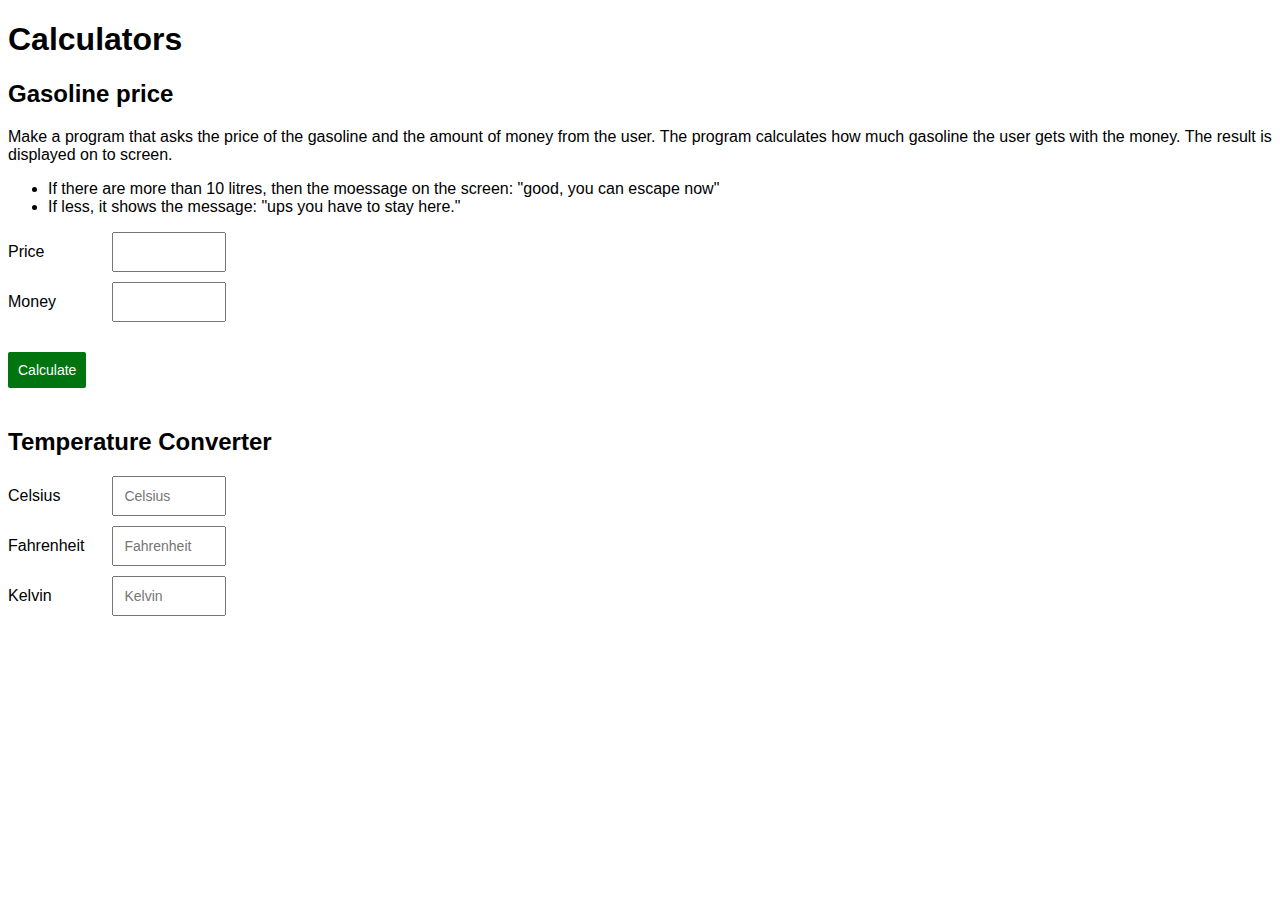
<file: week_3/calculators/index.html>
<!DOCTYPE html>
<html lang="en">
<head>
    <meta charset="UTF-8">
    <meta http-equiv="X-UA-Compatible" content="IE=edge">
    <meta name="viewport" content="width=device-width, initial-scale=1.0">
    <link rel="stylesheet" href="style.css">
    <title>calculators</title>
</head>
<body>
    
    <h1>Calculators</h1>
    <h2>Gasoline price</h2>
    <p>
        Make a program that asks the price of the gasoline and the amount of money from the user. The program calculates how much gasoline the user gets with the money. The result is displayed on to screen.
        <ul><li>
            If there are more than 10 litres, then the moessage on the screen: "good, you can escape now"
        </li>
        <li>
            If less, it shows the message: "ups you have to stay here."
        </li>
        </ul>
    </p>

    <form>
        <div class="form_group">
        <label for="price">Price</label>
        <input type="number" id="price"/>
    </div>
    <div class="form_group">
        <label for="money">Money</label>
        <input type="number" id="money"/>
    </div>

    
    </form>
    <button onclick="calcGasoline()">Calculate</button>
    <p id="answer"></p>
    
    <!--     Make a web program that transforms temperature from one unit to other units. (For example c to f and kelvin).
    
        Answer should be visinle in other inputs as a value. -->
    <h2>Temperature Converter</h2>

    <form>
        <div class="form_group">
        <label for="celsius">Celsius</label>
        <input type="number" id="celsius" onchange="tempConv(this.id)" oninput="tempConv(this.id)" placeholder="Celsius">
        </div>
        <div class="form_group">
        <label for="fahrenheit">Fahrenheit</label>
        <input type="number" id="fahrenheit" onchange="tempConv(this.id)" oninput="tempConv(this.id)" placeholder="Fahrenheit">
        </div>
        <div class="form_group">
        <label for="kelvin">Kelvin</label>
            <input type="number" id="kelvin" onchange="tempConv(this.id)" oninput="tempConv(this.id)" placeholder="Kelvin">
        </div>
    </form>

    <script src="main.js"></script> <!-- last thing in body -->
</body>
</html>
</file>
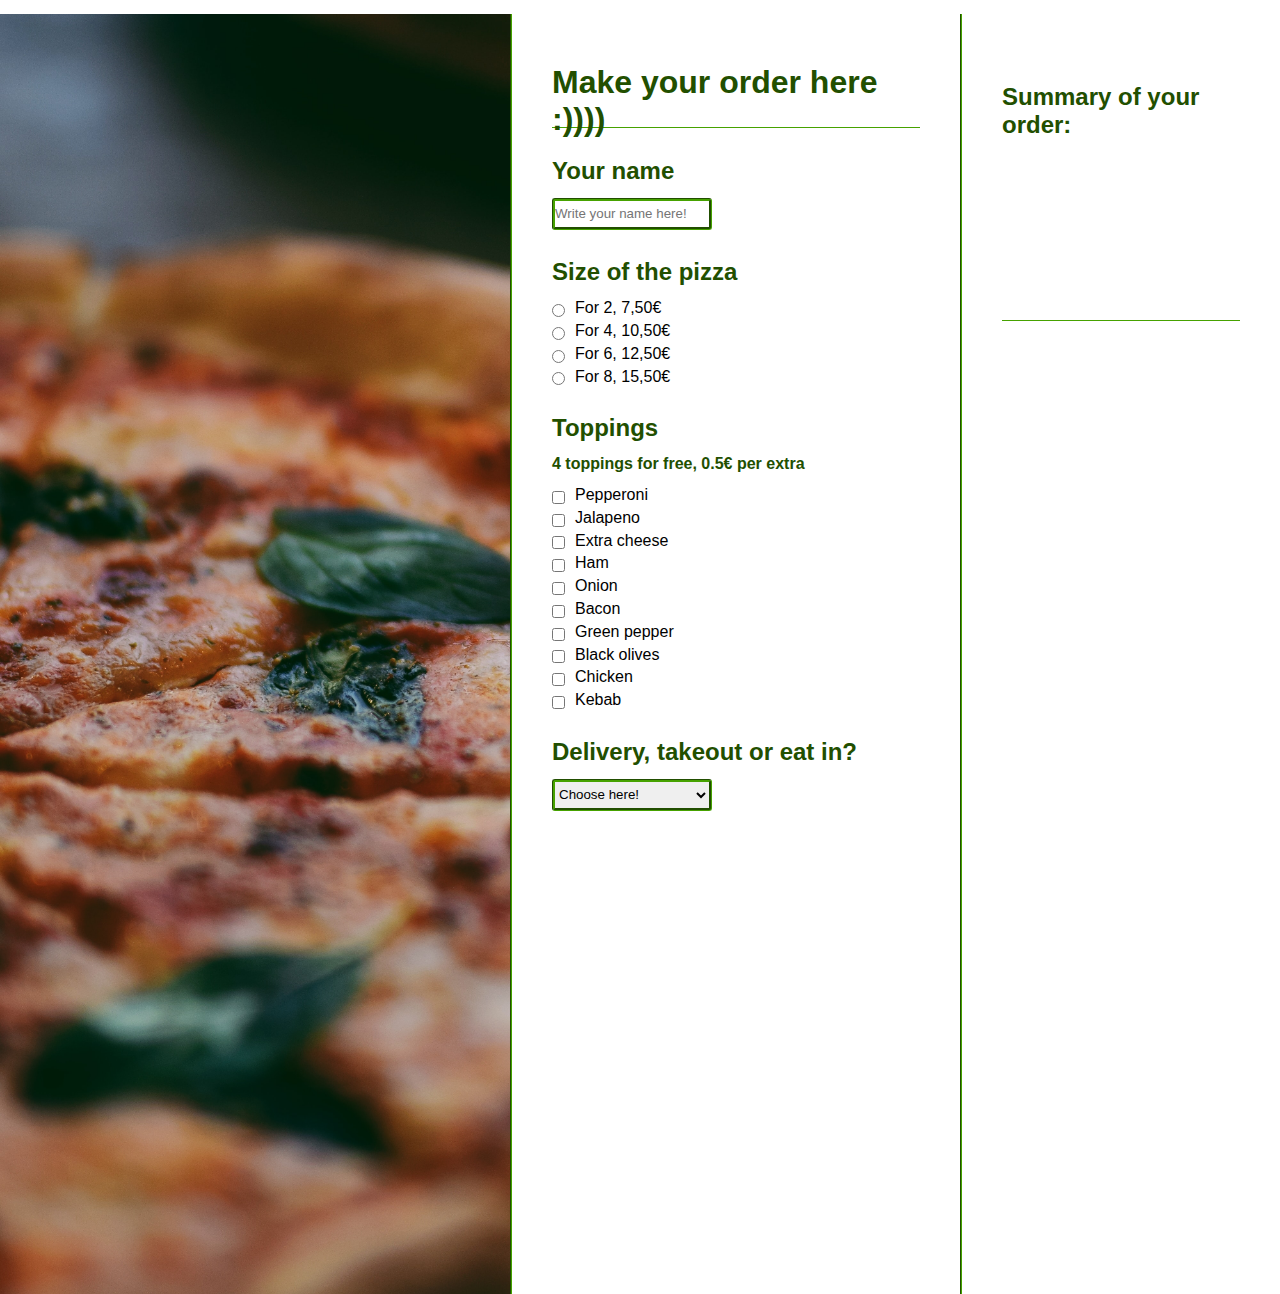
<file: week_3/pizza_task/index.html>
<!DOCTYPE html>
<html lang="en">
  <head>
    <meta charset="UTF-8" />
    <meta http-equiv="X-UA-Compatible" content="IE=edge" />
    <meta name="viewport" content="width=device-width, initial-scale=1.0" />
    <link rel="stylesheet" href="style.css" />
    <title>Document</title>
  </head>
  <body>
    <section id="section1"></section>
    <section id="section2">
    <form>
      <h1>Make your order here :))))</h1>
      <h2 id="nametitle">Your name</h2>
      <label for="text"></label>
      <input type="text" placeholder="Write your name here!" id="name" />
      <h2>Size of the pizza</h2>
      <div class="choosing">
        <div>
          <label for="size2">For 2, 7,50€</label>
          <input type="radio" name="size" id="size2" />
        </div>
        <div>
          <label for="size4">For 4, 10,50€</label>
          <input type="radio" name="size" id="size4" />
        </div>
        <div>
          <label for="size6">For 6, 12,50€</label>
          <input type="radio" name="size" id="size6" />
        </div>
        <div>
          <label for="size8">For 8, 15,50€</label>
          <input type="radio" name="size" id="size8" />
        </div>
      </div>
      <div class="choosing">
        <h2>Toppings</h2>
        <h4>4 toppings for free, 0.5€ per extra</h3>
        <div>
          <label for="pepperoni">Pepperoni</label>
          <input type="checkbox" name="topping" id="pepperoni" />
        </div>
        <div>
          <label for="jalapeno">Jalapeno</label>
          <input type="checkbox" name="topping" id="jalapeno" />
        </div>
        <div>
          <label for="extra cheese">Extra cheese</label>
          <input type="checkbox" name="topping" id="extra cheese" />
        </div>
        <div>
          <label for="ham">Ham</label>
          <input type="checkbox" name="topping" id="ham" />
        </div>
        <div>
          <label for="onion">Onion</label>
          <input type="checkbox" name="topping" id="onion" />
        </div>
        <div>
          <label for="bacon">Bacon</label>
          <input type="checkbox" name="topping" id="bacon" />
        </div>
        <div>
          <label for="pepper">Green pepper</label>
          <input type="checkbox" name="topping" id="pepper" />
        </div>
        <div>
          <label for="olives">Black olives</label>
          <input type="checkbox" name="topping" id="olives" />
        </div>
        <div>
          <label for="chicken">Chicken</label>
          <input type="checkbox" name="topping" id="chicken" />
        </div>
        <div>
          <label for="kebab">Kebab</label>
          <input type="checkbox" name="topping" id="kebab" />
        </div>
        <h2>Delivery, takeout or eat in?</h2>
        <div>
          <label for="delivery"></label>
          <select name="delivery" id="delivery">
            <option selected disabled value="default">Choose here!</option> <!-- first option selected and disabled! -->
            <option value="in">Eat in</option>
            <option value="pickup">Takeout</option>
            <option value="home">Delivery home = 5€</option>
          </select>
        </div>
      </div>
    </form>
  </section>
  <section id="section3">
    <h2>Summary of your order:</h2>
    <div>
    <p id="displayName"></p> <!-- <p>Name: <span id="displayName"></span></p> --> <!-- This would be to have 'Name:' always showing -->
     </div>
     <div>
    <p id="selectedSize"></p>
</div>
<div>
    <p id="totalToppings"></p>
</div>
<div>
    <p id="selectedDel"></p>
</div>
<div>
    <p id="totalPrice"></p>
</div>
    <script src="main.js"></script>
   </section> 
  </body>
</html>
</file>
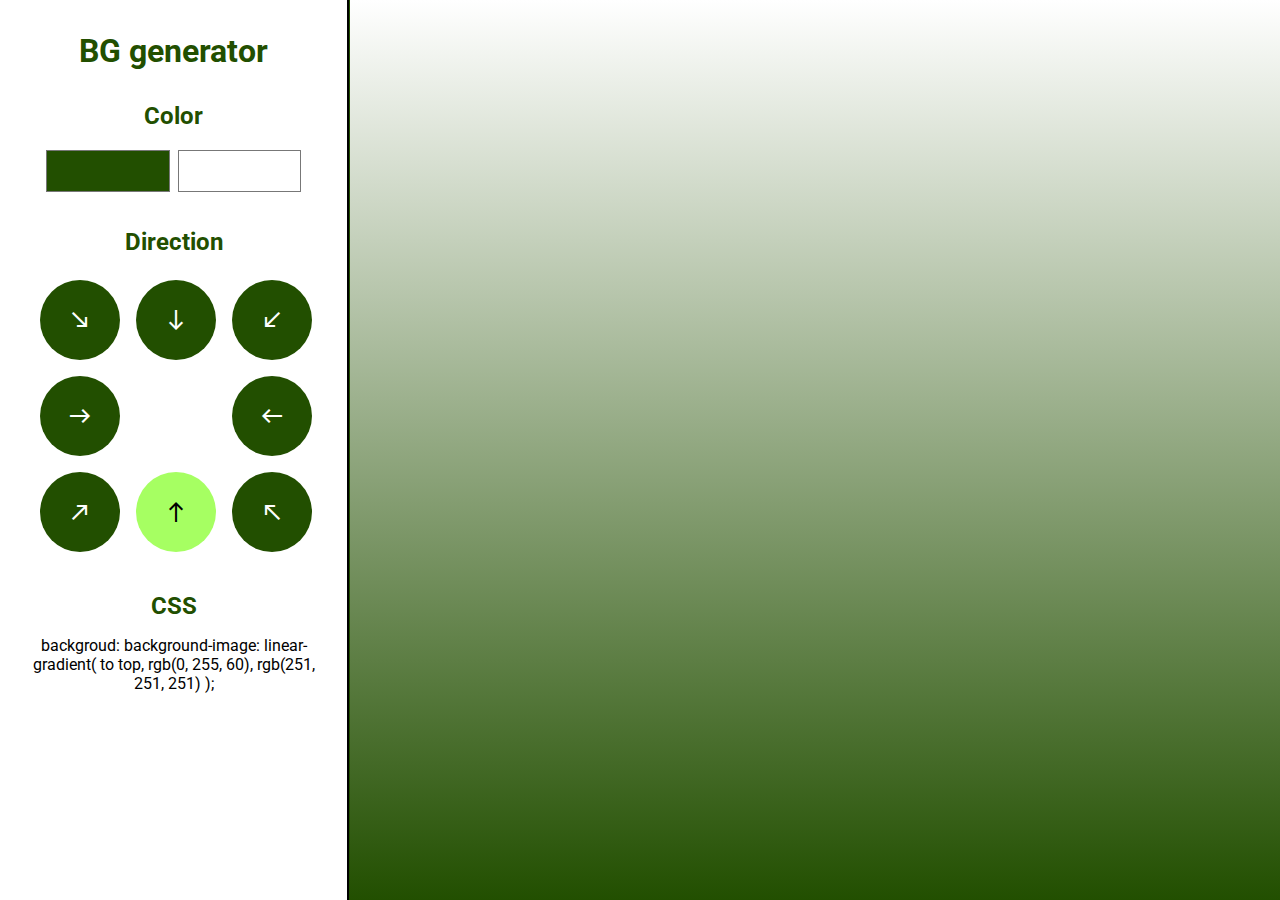
<file: week_4/background_generator/index.html>
<!DOCTYPE html>
<html lang="en">
<head>
    <meta charset="UTF-8">
    <meta http-equiv="X-UA-Compatible" content="IE=edge">
    <meta name="viewport" content="width=device-width, initial-scale=1.0">
    <link rel="stylesheet" href="https://fonts.googleapis.com/css2?family=Material+Symbols+Outlined:opsz,wght,FILL,GRAD@48,400,0,0" />
    <link rel="stylesheet" href="style.css">
    <title>Background generator</title>
</head>
<body>
  <form>
<h1>BG generator</h1>
<h2>Color</h2>
<!-- <div class="colorButtons"> --> <!-- trying to make rounded color buttons -->
<input type="color" id="color1" value="#224f00">
<!-- </div>
<div class="colorButtons"> -->
<input type="color" id="color2" value="#ffffff">
<!-- </div> -->
<h2>Direction</h2>
<div class="direction_grid">

  <input type="radio" id="to_bottom_right" value="to bottom right" name="direction"/> 
<label for="to_bottom_right"><span class="material-symbols-outlined">
  south_east</span></label>



  <input type="radio" id="to_bottom" value="to bottom" name="direction"/> 
  <label for="to_bottom" ><span class="material-symbols-outlined">
    south</span></label>


  <input type="radio" id="to_bottom_left" value="to bottom left" name="direction"/>
<label for="to_bottom_left"><span class="material-symbols-outlined">
  south_west
  </span></label>



  <input type="radio" id="to_right" value="to right" name="direction"/>
<label for="to_right"><span class="material-symbols-outlined">
  east
  </span></label>


  <div></div>


  <input type="radio" id="to_left" value="to left" name="direction"/>
<label for="to_left"><span class="material-symbols-outlined">
  west
  </span></label>



  <input type="radio" id="to_top_right" value="to top right" name="direction"/>
<label for="to_top_right"><span class="material-symbols-outlined">
  north_east
  </span></label>

  <input type="radio" id="to_top" value="to top" name="direction" checked/>
<label for="to_top"><span class="material-symbols-outlined">
  north
  </span></label>


  <input type="radio" id="to_top_left" value="to top left" name="direction"/>
<label for="to_top_left"><span class="material-symbols-outlined">
  north_west
  </span></label>
</div>
<h2>CSS</h2>
<p>backgroud: <span id="css">
    background-image: linear-gradient(
    to top,
    rgb(0, 255, 60), 
    rgb(251, 251, 251) 
  );
</span></p>
<script src="main.js"></script>
  </form>
</body>
</html>
</file>
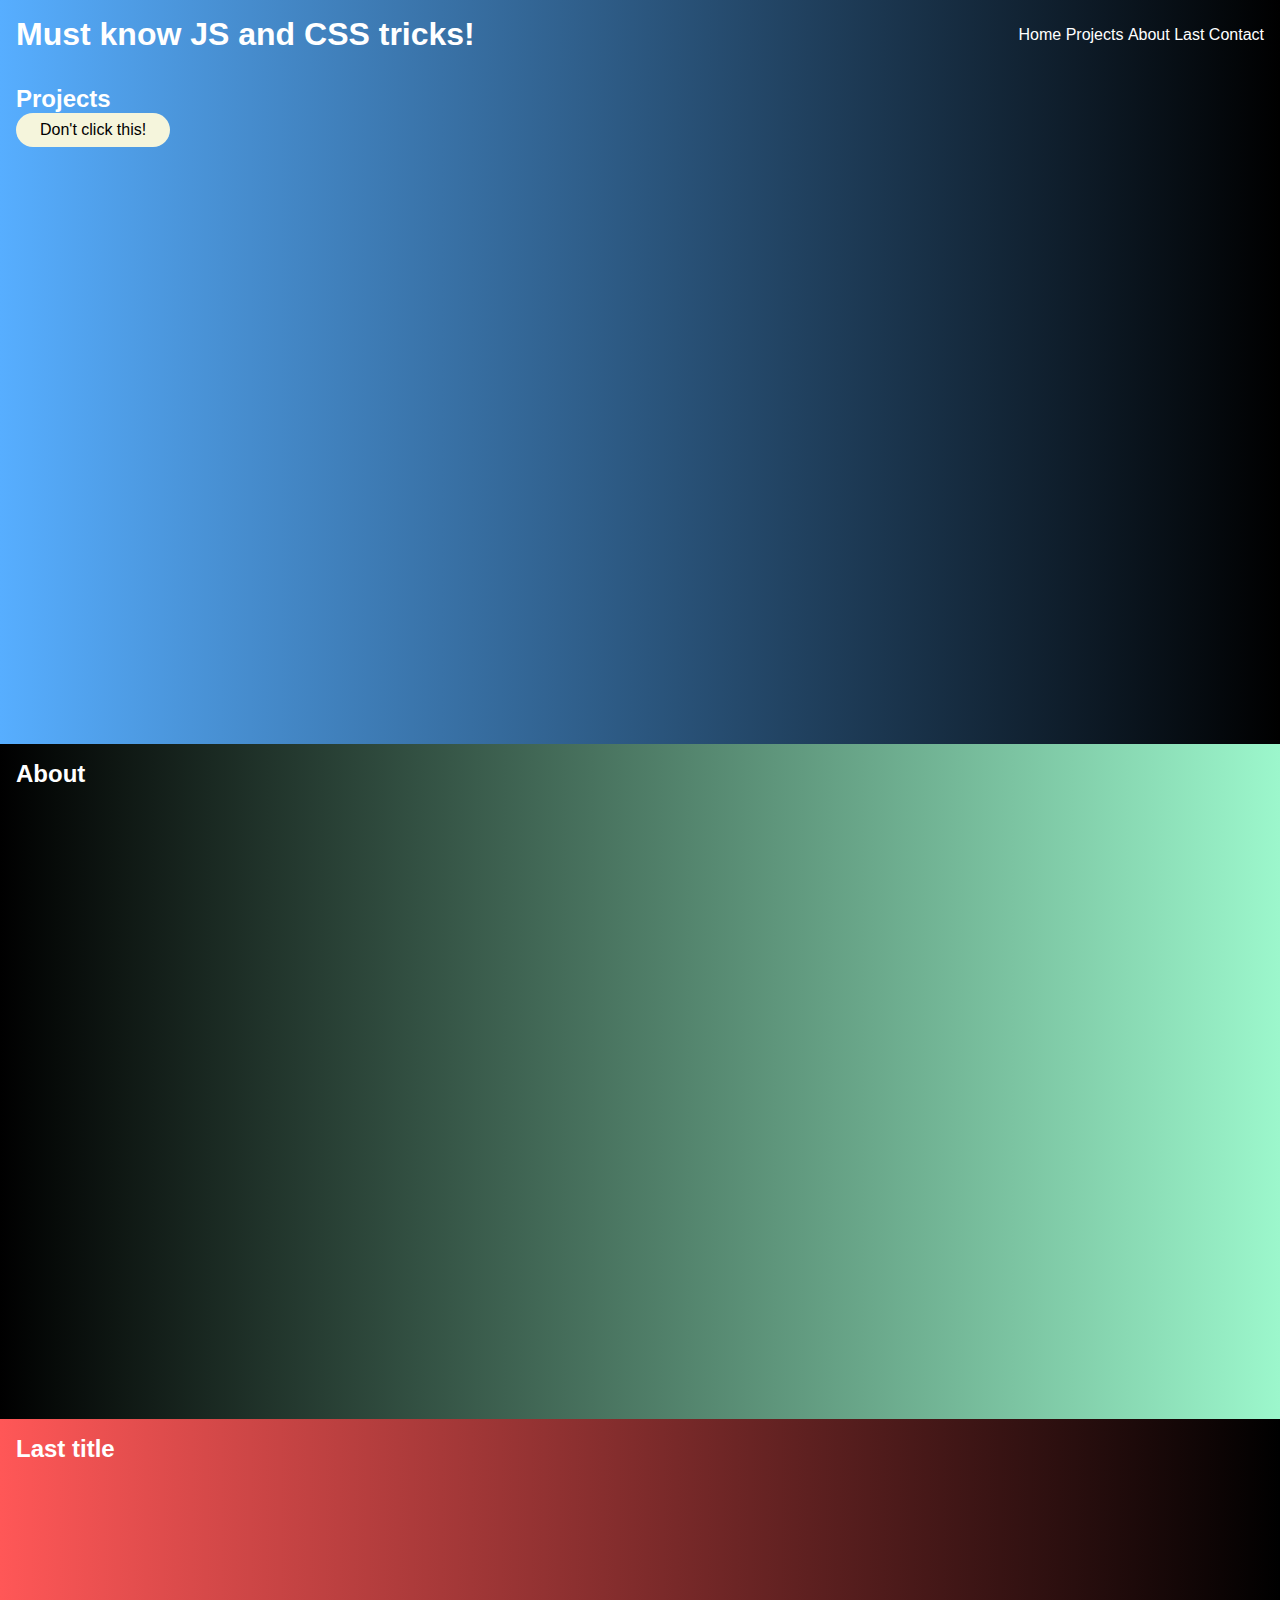
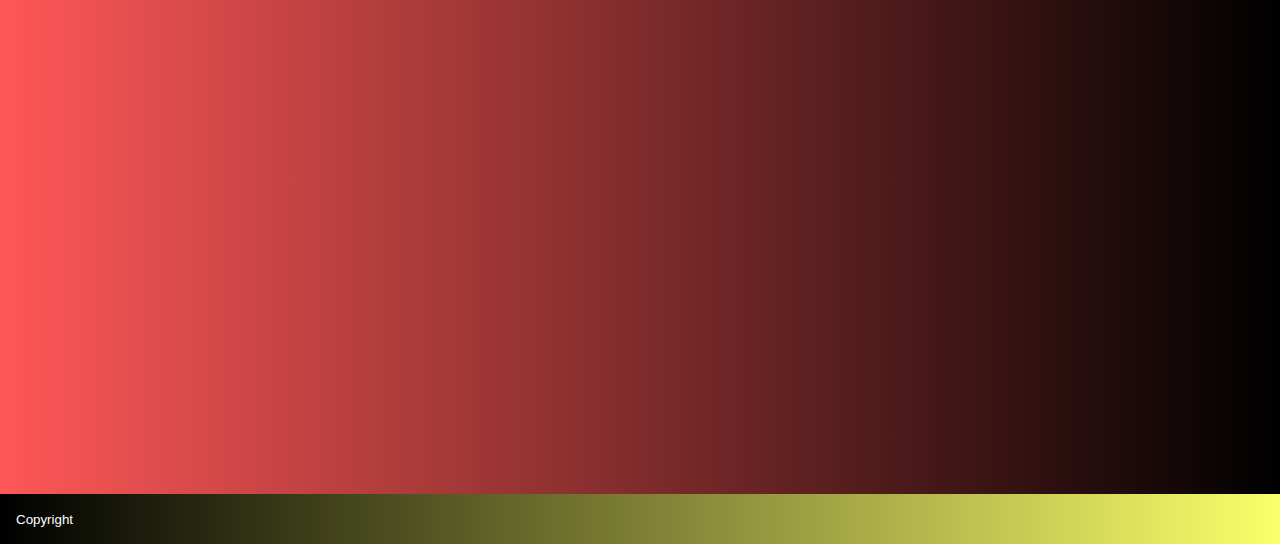
<file: week_5/DOM_must_need_JS/index.html>
<!DOCTYPE html>
<html lang="en">
<head>
    <meta charset="UTF-8">
    <meta http-equiv="X-UA-Compatible" content="IE=edge">
    <meta name="viewport" content="width=device-width, initial-scale=1.0">
    <link rel="stylesheet" href="https://fonts.googleapis.com/css2?family=Material+Symbols+Outlined:opsz,wght,FILL,GRAD@48,400,0,0" />
    <link rel="stylesheet" href="style.css">
    <title>Document</title>
</head>
<body>
    
    <header>
        <div class="logo">
            <h1>Must know JS and CSS tricks!</h1>
        </div>
        <nav>
           <button class="mobileButton"><span class="material-symbols-outlined">menu</span></button>
            <ul>
                <li><a href="#">Home</a></li>
                <li><a href="#projects">Projects</a></li> <!-- id names to links auto-scrolling! -->
                <li><a href="#about">About</a></li>
                <li><a href="#last">Last</a></li>
                <li><a href="#contact">Contact</a></li>
            </ul>
        </nav>
    </header>
<main>
    <section id="projects">
        <h2>Projects</h2>
        <button class="btn" id="modalButton">Don't click this!</button>
    </section>
    <section id="about">
        <h2>About</h2>
    </section>
    <section id="last">
        <h2>Last title</h2>
    </section>
    <div class="overlay">
    <div class="modal">
        <h2>Modal</h2>
        <button class="btn close">X</button>
        <p>Lorem ipsum dolor sit amet consectetur adipisicing elit. Velit, libero? Rerum ratione vero odit sit quia quis hic esse minima!</p>
        <p>Lorem ipsum dolor sit amet consectetur adipisicing elit. Velit, libero? Rerum ratione vero odit sit quia quis hic esse minima!</p>
        <p>Lorem ipsum dolor sit amet consectetur adipisicing elit. Velit, libero? Rerum ratione vero odit sit quia quis hic esse minima!</p>
    </div>
    </div>
   
</main>
 
<footer id="contact"><small>Copyright</small>
    <button id="topButton" class="btn primary">Back to top</button>
</footer>
<script src="main.js"></script>
</body>
</html>
</file>
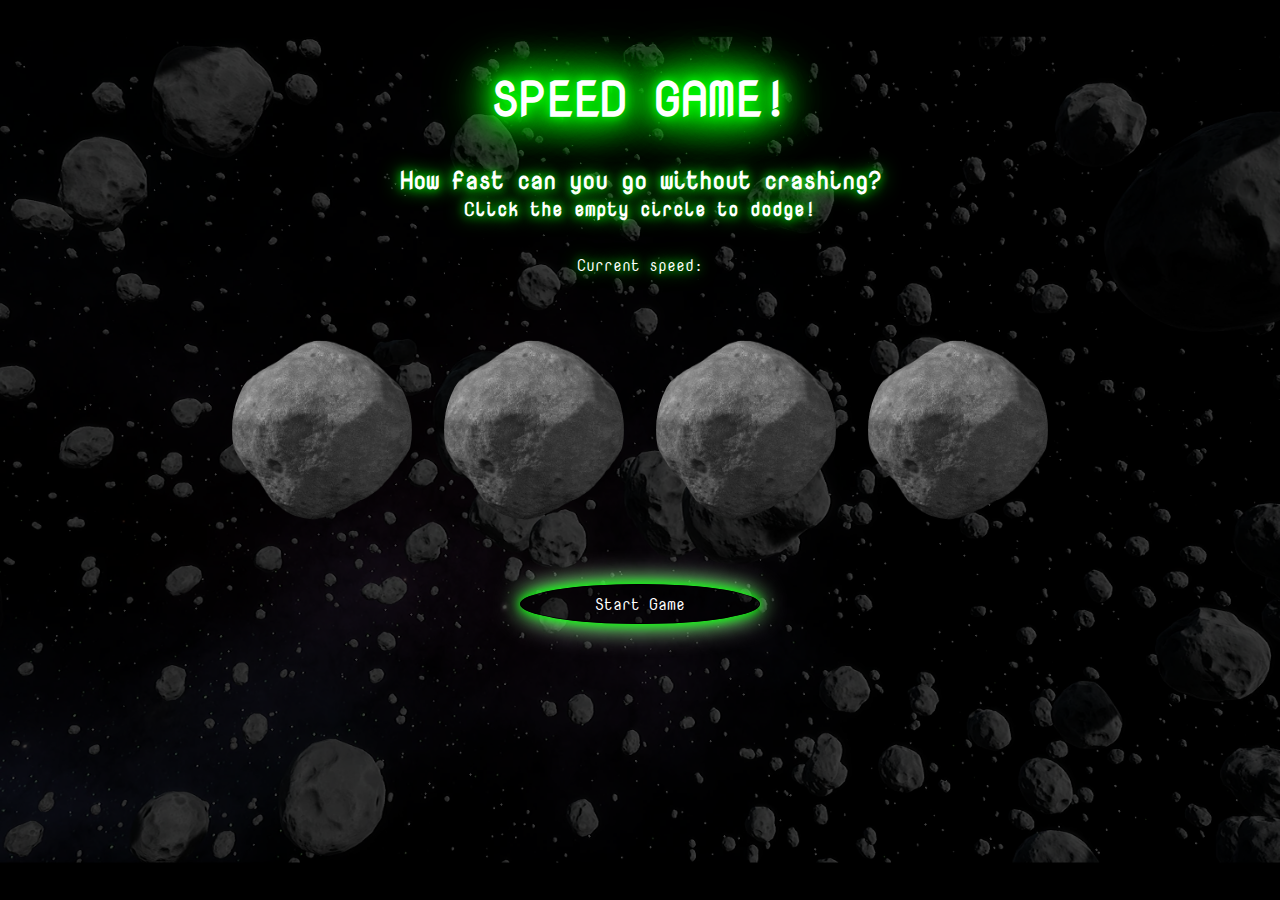
<file: week_5/speed_game/index.html>
<!DOCTYPE html>
<html lang="en">

<head>
  <meta charset="UTF-8">
  <meta http-equiv="X-UA-Compatible" content="IE=edge">
  <meta name="viewport" content="width=device-width, initial-scale=1.0">
  <link rel="preconnect" href="https://fonts.googleapis.com">
  <link rel="preconnect" href="https://fonts.gstatic.com" crossorigin>
  <link href="https://fonts.googleapis.com/css2?family=Nova+Mono&display=swap" rel="stylesheet">
  <link rel="stylesheet" href="style.css">
  <title>Speed game!!!</title>
</head>

<body>
  <div id="layer">
  <form>
    <h1>
    <!--   <button id="muteButton"></button> -->
      SPEED GAME!</h1>
    <h2>How fast can you go without crashing?</h2>
    <h3>Click the empty circle to dodge!</h3>
    <p>Current speed:<span id="scoreDisplay"></span></p>
    <section id="circles">
      <button class="circle" id="circle1"></button> 
      <button class="circle" id="circle2"></button> 
      <button class="circle" id="circle3"></button> 
      <button class="circle" id="circle4"></button> 
      
    </section>
    <div id="gameButtons">
      <button class="btn start" id="startButton">Start Game</button>
      <button class="btn last" id="endButton">End Game</button>
    </div>
    <div class="overlay">
    <div class="modal">
      <h2>Game over!</h2>
      <p><span id="finalScore"></span></p>
      <p id="message"></p>
      <div id="close">
      <button class= "btn close" id="close">Play again</button>
      </div>
    </div>
    </div>
    
  </form>
  <script src="main.js"></script>
  </div>
</body>

</html>
</file>
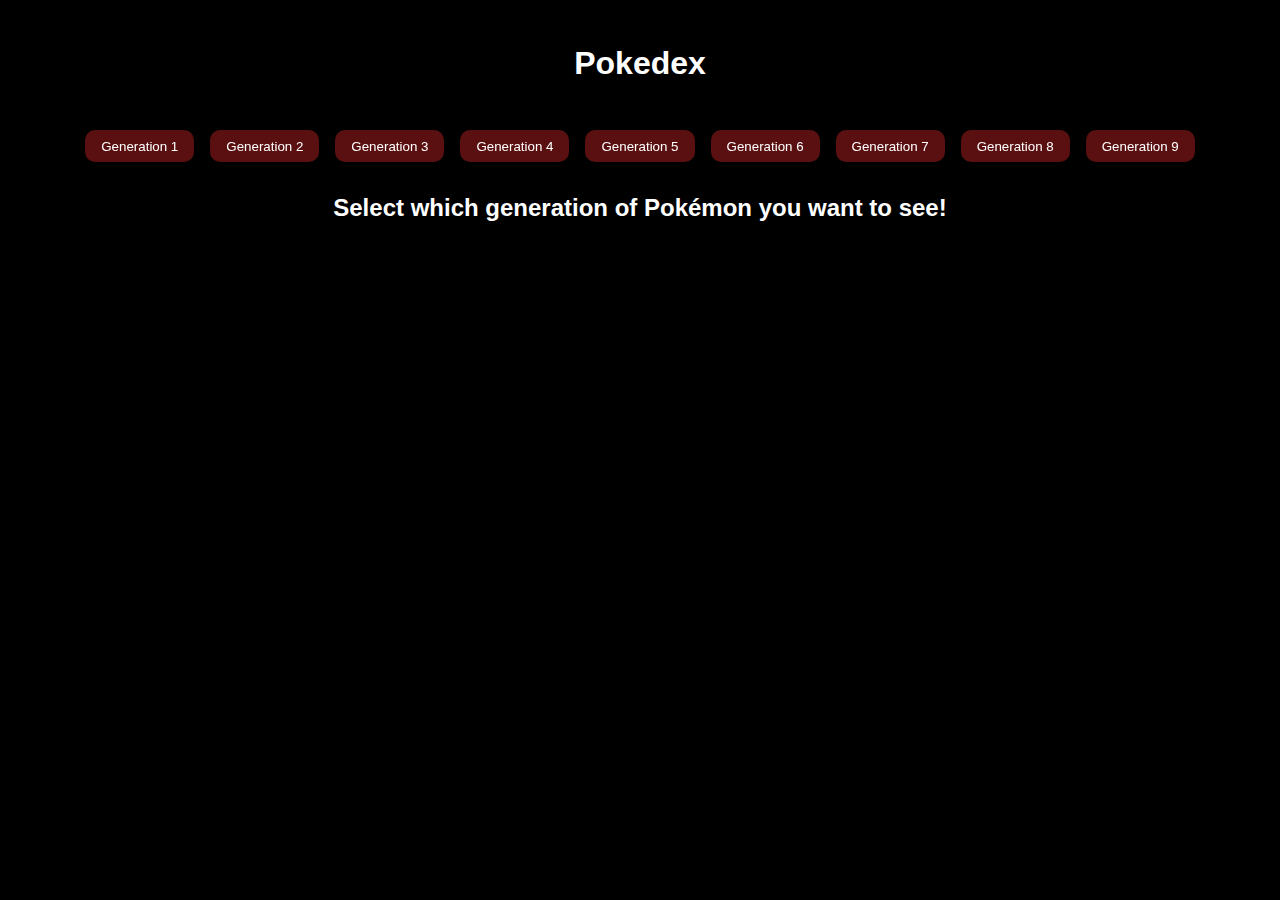
<file: week_7/Pokedex/index.html>
<!DOCTYPE html>
<html lang="en">
<head>
  <meta charset="UTF-8">
  <meta http-equiv="X-UA-Compatible" content="IE=edge">
  <meta name="viewport" content="width=device-width, initial-scale=1.0">
  <link rel="stylesheet" href="style.css">
  <title>Pokedex</title>
</head>
<body>
  <main>
  <h1>Pokedex</h1>
  <div id="gens">
  <button class="gen_button" data-gen-id="1">Generation 1</button>
  <button class="gen_button" data-gen-id="2">Generation 2</button>
  <button class="gen_button" data-gen-id="3">Generation 3</button>
  <button class="gen_button" data-gen-id="4">Generation 4</button>
  <button class="gen_button" data-gen-id="5">Generation 5</button>
  <button class="gen_button" data-gen-id="6">Generation 6</button>
  <button class="gen_button" data-gen-id="7">Generation 7</button>
  <button class="gen_button" data-gen-id="8">Generation 8</button>
  <button class="gen_button" data-gen-id="9">Generation 9</button>
  
  </div>
  <h2 id="introTitle">Select which generation of Pokémon you want to see!</h2>
  <h2 id="genTitle"></h2>
  <input type="text" id="search" placeholder="Search for pokemons">
  <div class="dropdown">
    <button id="dropdownBtn" class="dropbtn">Filter by type</button>
    <div class="dropdown-content">
      <a href="#" data-type="normal">Normal</a>
      <a href="#" data-type="fire">Fire</a>
      <a href="#" data-type="water">Water</a>
      <a href="#" data-type="grass">Grass</a>
      <a href="#" data-type="electric">Electric</a>
      <a href="#" data-type="ice">Ice</a>
      <a href="#" data-type="fighting">Fighting</a>
      <a href="#" data-type="poison">Poison</a>
      <a href="#" data-type="ground">Ground</a>
      <a href="#" data-type="flying">Flying</a>
      <a href="#" data-type="psychic">Psychic</a>
      <a href="#" data-type="bug">Bug</a>
      <a href="#" data-type="rock">Rock</a>
      <a href="#" data-type="ghost">Ghost</a>
      <a href="#" data-type="dark">Dark</a>
      <a href="#" data-type="dragon">Dragon</a>
      <a href="#" data-type="steel">Steel</a>
      <a href="#" data-type="fairy">Fairy</a>
    </div>
  </div>
  <section id="pokeCards">
    </section>
  </main>
  <script src="main.js"></script>
</body>
</html>
<!-- 
          Promise.all(fetches).then(res => { dataList(res);console.log(res);})
        })
  
  const dataList = (data) => {
    {
      document.querySelector('#pokeCards').innerHTML = data.map((item, i) => `<div class="pokeCard"><div class="pokeInfo">#${item.id} ${item.name}<div class="pokeType">${item.types.map(t => `<img id="type" src="https://raw.githubusercontent.com/duiker101/pokemon-type-svg-icons/5781623f147f1bf850f426cfe1874ba56a9b75ee/icons/${t.type.name}.svg" alt="${t.type.name}"/>`).join('')}</div></div><img src="${item.sprites.front_default}"/></div>`).join('');
    };
  }
} -->
</file>
<file: week_3/calculators/style.css>
body {
  font-family: "Trebuchet MS", "Lucida Sans Unicode", "Lucida Grande",
    "Lucida Sans", Arial, sans-serif;
}

input,
button {
  font-family: inherit;
  padding: 10px;
  font-size: 14px;
}

button {
  border: none;
  background-color: rgb(0, 116, 14);
  color: white;
  margin: 20px 0;
  border-radius: 2px;
}

label {
  display: inline-block; /* remember this! */
  width: 100px;
}

input {
  display: inline-block;
  width: 90px;
}

.form_group {
  margin: 10px 0;
}
</file>
<file: week_3/pizza_task/style.css>
* {
  margin: 0;
  padding: 0;
  box-sizing: border-box;
  margin-top: 0.3rem;
}
h1 {
  align-items: center;
  height: 4rem;
  color: #224f00;
  border-bottom-style: groove;
  border-color: #46a200;
  border-width: 1px;
}
h2 {
  padding-bottom: 0.5rem;
  padding-top: 1.5rem;
  color: #224f00;
}
h4 {
  color: #224f00;
  padding-bottom: 0.5rem;
}
body {
  display: flex;
  flex-direction: row;
  font-family: "Trebuchet MS", "Lucida Sans Unicode", "Lucida Grande",
    "Lucida Sans", Arial, sans-serif;
}
#section1 {
  width: 40vw;
  background: url(pizza.jpeg) no-repeat fixed center center/cover;
  height: 100vw;
  border-right-style: groove;
  border-color: #46a200;
  border-width: 2px;
}
#section2 {
  display: flex;
  width: 35vw;
  background-color: rgb(255, 255, 255);
  flex-direction: column;
  align-items: center;
}
#section3 {
  width: 25vw;
  background-color: rgb(255, 255, 255);
  border-left-style: groove;
  border-color: #46a200;
  border-width: 2px;
  display: flex;
  flex-direction: column;
}

#section2,
#section3 {
  padding: 2.5rem;
}
input[type="radio"],
input[type="checkbox"] {
  float: left;
  margin-right: 10px;
  font-family: inherit;
}
#name,
option,
#delivery {
  font-family: inherit;
  display: flex;
  height: 2rem;
  border-radius: 3px;
  width: 10rem;
  border: groove;
  border-color: #46a200;
}
#selectedDel {
  padding-bottom: 1rem;
}
#totalPrice {
  padding-top: 1rem;
  border-top-style: groove;
  border-color: #46a200;
  border-width: 1px;
}
#selectedSize,
#totalToppings,
#selectedDel,
#displayName {
  margin-top: 2rem;
}
</file>
<file: week_4/background_generator/style.css>
@import url("https://fonts.googleapis.com/css2?family=Roboto:wght@300&display=swap");

* {
  margin: 0;
  padding: 0;
  box-sizing: border-box;
}

body {
  background-image: linear-gradient(
    to top,
    /* //radiobutton value */ #224f00,
    /* input 1 value */ #ffffff /* input 2 value */
  );
  font-family: "Roboto", sans-serif;
  text-align: center;
}
form {
  background-color: white;
  width: 350px;
  height: 100vh;
  padding: 2rem;
  border-right-style: groove;
  border-color: #224f00;
}
h2 {
  margin: 2rem 0 1rem;
  color: #224f00;
  text-align: center;
}
h1 {
  color: #224f00;
  text-align: center;
}
/* .colorButtons { trying to make rounded buttons
  width: 50px;
  height: 50px;
  border-radius: 50px;
  overflow: hidden;
}

input[type="color"] {
  border: 0;
  padding: 0;
  width: 200%;
  height: 200%;
  cursor: pointer;
  transform: translate(-25%, -25%);
} */

#colorButtons {
  border-radius: 10px;
}

input[type="color"] {
  border: none;
  box-shadow: none;
  border-radius: 10px;
  background-color: transparent;
  width: 45%;
  height: 50px;
}

input[type="radio"] {
  display: none;
}

label {
  margin: 0.5rem;
  background-color: #224f00;
  display: flex;
  align-items: center;
  justify-content: center;
  border-radius: 40px;
  color: white;
  height: 80px;
  width: 80px;
}
input[type="radio"]:checked + label {
  background-color: #a6ff62;
  color: rgb(0, 0, 0);
}
.direction_grid {
  display: grid;
  grid-template-columns: repeat(3, 1fr);
}
</file>
<file: week_5/DOM_must_need_JS/style.css>
* {
  margin: 0;
  padding: 0;
  box-sizing: border-box;
  /*  overscroll-behavior: none; to remove overscroll */
}
html {
  scroll-behavior: smooth;
}
body {
  font-family: Verdana, sans-serif;
  color: white;
}
header {
  display: flex;
  justify-content: space-between;
  align-items: center;
  position: sticky;
  top: 0;
}
header,
section,
footer {
  padding: 1rem;
}
nav ul li {
  display: inline-block;
}
nav a {
  text-decoration: none;
  color: inherit;
}

footer {
  background: linear-gradient(to left, #faff69, #000000);
}

section {
  min-height: 75vh;
  scroll-margin-top: 5rem; /* header doesn't block the titles! */
}
section:first-child,
header {
  background: linear-gradient(to left, #000000, #57aeff);
}
.bg {
  background: white;
  color: #333;
  padding: 0.5rem;
}
.bg h1 {
  font-size: 1rem;
}
.mobileButton {
  display: none;
  background: none;
  border: none;
  box-shadow: none;
  color: white;
}
section:nth-child(2) {
  background: linear-gradient(to right, #000000, #9cf7cc);
}
section:nth-child(3) {
  background: linear-gradient(to left, #000000, #ff5757);
}
/* section:nth-child(4) {
  height: 50vh;
  width: 50vw;
  position: absolute;
  background-color: rgb(255, 255, 255);
  color: black;
  top: 20px;
  left: 20px;
  border-radius: 10px;
} */
.btn {
  border: none;
  border-radius: 20px;
  box-shadow: none;
  padding: 0.5rem 1.5rem;
  background-color: beige;
  font-size: inherit;
  font-family: inherit;
}

#topButton {
  display: none;
  position: fixed;
  bottom: 2rem;
  right: 2rem;
}

/* overlay modal */
.overlay {
  background-color: #33333399;
  position: fixed;
  top: 0;
  left: 0;
  height: 100vh;
  width: 100vw;
  justify-content: center;
  align-items: center;
  display: none;
}
.overlay.visible {
  display: flex;
}

.modal {
  background-color: white;
  color: #333;
  height: 50vh;
  width: 75vw;
  border-radius: 10px;
  padding: 2rem;
  position: relative;
}
.modal button {
  position: absolute;
  top: 1rem;
  right: 1rem;
}

/* mobile settings */

@media (max-width: 1000px) {
  nav ul {
    display: none;
  }
  .mobileButton {
    display: block;
    color: rgb(123, 123, 123);
  }
  ul.responsive {
    display: block;
    background-color: white;
    color: #333;
    position: absolute;
    left: 0;
    top: 5rem;
    width: 100%;
  }
  ul.responsive li {
    display: block;
    margin: 1rem;
  }
}
</file>
<file: week_5/speed_game/style.css>
* {
  margin: 0;
  padding: 0;
  box-sizing: border-box;
}

body {
  background: rgb(83, 83, 83) url(asteroidbg.webp) no-repeat fixed center
    center/cover;
  /*   /https://www.unrealengine.com/marketplace/en-US/product/asteroid-field-with-asteroid-stations-pack */
  font-family: "Nova Mono", monospace;
  height: 100vh;
  color: white;
  text-shadow: 0 0 10px #00ff00, 0 0 20px #00ff00, 0 0 30px #00ff00,
    0 0 40px #00ff00, 0 0 50px #00ff00, 0 0 60px #00ff00, 0 0 70px #00ff00;
}
body::before {
  content: "";
  position: absolute;
  top: 0;
  left: 0;
  width: 100%;
  height: 100%;
  background-color: rgba(0, 0, 0, 0.743);
  z-index: -1;
}
#muteButton {
  height: 2rem;
  width: 2rem;
  border-radius: 100%;
}
form {
  display: flex;
  flex-direction: column;
  align-items: center;
  padding: 2rem;
}
#layer {
  height: 100%;
  width: 100%;
}
h1,
p,
#gameButtons,
#circles {
  padding: 2rem;
}
h2,
h3,
p {
  text-shadow: 0 0 10px #00ff00, 0 0 20px #00ff00;
}
h1 {
  font-size: 3rem;
  color: white;
}

#circles {
  display: flex;
  flex-direction: row;
}
.circle {
  display: flex;
  height: 20vh;
  width: 20vh;
  background: rgba(83, 83, 83, 0) url(asteroid.png) no-repeat center
    center/cover;
  padding: 2rem;
  border: none;
  border-color: #ffffff;
  border-radius: 100%;
  align-items: center;
  justify-content: center;
  font-size: 2rem;
  margin-left: 1rem;
  margin-right: 1rem;
  /* text-align: center; */
}
.circle.bg {
  background: rgba(0, 0, 0, 0);
  border: solid;
  border-width: 0.5px;
  border-color: white;
}
.btn {
  padding: 0.5rem;
  background-color: hsla(0, 0%, 0%, 0.277);
  border-radius: 100%;
  border-style: solid;
  border-width: 1px;
  box-shadow: 0 0 10px #00ff00, 0 0 20px #00ff00, 0 0 30px;
  font-family: inherit;
  width: 15rem;
  font-size: inherit;
  /*  box-shadow: none; */
  color: white;
}
.overlay {
  background-color: #00000080;
  position: fixed;
  top: 0;
  left: 0;
  height: 100vh;
  width: 100vw;
  justify-content: center;
  align-items: center;
  display: none;
}
.overlay.visible {
  display: flex;
}
.modal {
  display: none;
  background-color: rgba(0, 0, 0, 0.775);
  color: #ffffff;
  font-family: inherit;
  font-size: 1.3rem;
  height: 50vh;
  width: 50vw;
  border-style: solid;
  border-width: 1px;
  border-radius: 100%;
  /*   box-shadow: 0 0 10px #ffffff, 0 0 20px #ffffff, 0 0 30px #ffffff,
    0 0 40px #00ff00, 0 0 50px #00ff00, 0 0 60px #00ff00, 0 0 70px #00ff00; */
  padding: 2rem;
  position: absolute;
  top: 100px;
  justify-content: center;
  text-align: center;
}
.btn.close {
  position: absolute;
  bottom: 2rem;
  padding: 0.5rem;
  background-color: rgba(4, 4, 4, 0.22);
  color: #ffffff;
  border-radius: 100%;
  border-style: solid;
  border-width: 1px;
  box-shadow: 0 0 10px #00ff00, 0 0 20px #00ff00, 0 0 30px;
  font-family: inherit;
  width: 40%;
  font-size: inherit;
  /* box-shadow: none; */
}
#close {
  display: flex;
  justify-content: center;
}
.btn.last {
  display: none;
}
.btn.hide {
  display: none;
}
.btn.end {
  display: block;
  background-color: rgba(0, 0, 0, 0.255);
  box-shadow: 0 0 10px #ff0000, 0 0 20px #ff0000, 0 0 30px;
}
@media (max-width: 576px) {
  #circles {
    display: flex;
    flex-wrap: wrap;
    justify-content: center;
  }
  body {
    text-align: center;
  }
  h1,
  p,
  #gameButtons,
  #circles {
    padding: 1rem;
  }
  .circle {
    height: 110px;
    width: 110px;
    margin: 0;
    padding: 0;
  }
  h1 {
    text-align: center;
  }
  .modal {
    height: 50%;
    width: 90%;
    font-size: 1.1rem;
  }
  form {
    padding-top: 0px;
  }
}
@media (max-height: 450px) {
  h1,
  p,
  #gameButtons,
  #circles {
    padding: 0.5rem;
  }
  form {
    padding-top: 0.2rem;
  }
  .circle {
    height: 110px;
    width: 110px;
  }
  h1 {
    padding-top: 0rem;
    margin-top: 0rem;
  }
  .modal {
    height: 90%;
    width: 90%;
    top: 10px;
  }
}
</file>
<file: week_7/Pokedex/style.css>
:root {
  --secondary-color-1: rgb(148, 0, 0);
}

* {
  margin: 0;
  padding: 0;
  box-sizing: border-box;
}
h1,
h2 {
  color: white;
  margin-bottom: 1rem;
}
body {
  background-color: rgb(0, 0, 0);
  font-family: "Lucida Sans", "Lucida Sans Regular", "Lucida Grande",
    "Lucida Sans Unicode", Geneva, Verdana, sans-serif;
  text-align: center;
  margin-top: 5vh;
}
main {
  display: flex;
  flex-direction: column;
  align-items: center;
}
#introTitle {
  display: block;
}
#pokeCards {
  display: flex;
  gap: 20px;
  padding: 3rem;
  justify-content: center;
  flex-wrap: wrap;
  color: white;
  margin-top: 50px;
}
.pokeType {
  color: black;
}
#type {
  height: 50px;
  width: 50px;
}
#gens {
  margin: 2rem;
  display: flex;
  gap: 1rem;
  flex-wrap: wrap;
}
button {
  font-family: inherit;
  height: 2rem;
  padding: 1rem;
  display: flex;
  align-items: center;
  background-color: var(--secondary-color-1);
  filter: grayscale(50%);
  color: white;
  transition: 0.2s ease;
  border: none;
  border-radius: 10px;
}
button:hover {
  filter: grayscale(0%);
}
.pokeCard {
  display: flex;
  height: fit-content;
  width: 15rem;
  background: linear-gradient(to top, #73efff, #ffffff);
  border-radius: 10px;
  flex-direction: column;
  border: solid;
  border-width: 1px;
  border-color: var(--secondary-color-1);
  text-transform: capitalize;
  filter: grayscale(50%);
  transition: 0.2s ease;
}
.pokeType {
  display: flex;
}
.pokeCard:hover {
  box-shadow: 0px 0px 20px hsla(0, 0%, 100%, 0.268);
  transform: translateY(-5px);
  filter: grayscale(0%);
}
#search {
  display: none;
  width: 20rem;
  height: 2rem;
  border: none;
  font-family: inherit;
  padding: 0.5rem;
}
.pokeInfo {
  display: flex;
  width: 100%;
  height: 20%;
  background-color: var(--secondary-color-1);
  border-radius: 8.2px 8.2px 0px 0px;
  justify-content: center;
  align-items: center;
}
img {
  padding: 0.5rem;
}
#type {
  height: 40px;
}
.dropbtn {
  background-color: var(--secondary-color-1);
  color: white;
  padding: 16px;
  font-size: 16px;
  border: none;
}
.dropdown {
  position: relative;
  display: none;
  margin-top: 2rem;
}
.dropdown-content {
  display: none;
  position: absolute;
  background-color: var(--secondary-color-1);
  filter: grayscale(50%);
  min-width: 150px;
  box-shadow: 0px 8px 16px 0px rgba(0, 0, 0, 0.2);
  z-index: 1;
}
.dropdown-content a {
  color: white;
  padding: 12px 16px;
  text-decoration: none;
  display: block;
}
.dropdown-content a:hover {
  background-color: rgb(255, 0, 0);
}
.dropdown:hover .dropdown-content {
  display: block;
}
.dropdown:hover .dropbtn {
  filter: grayscale(0%);
}
</file>
